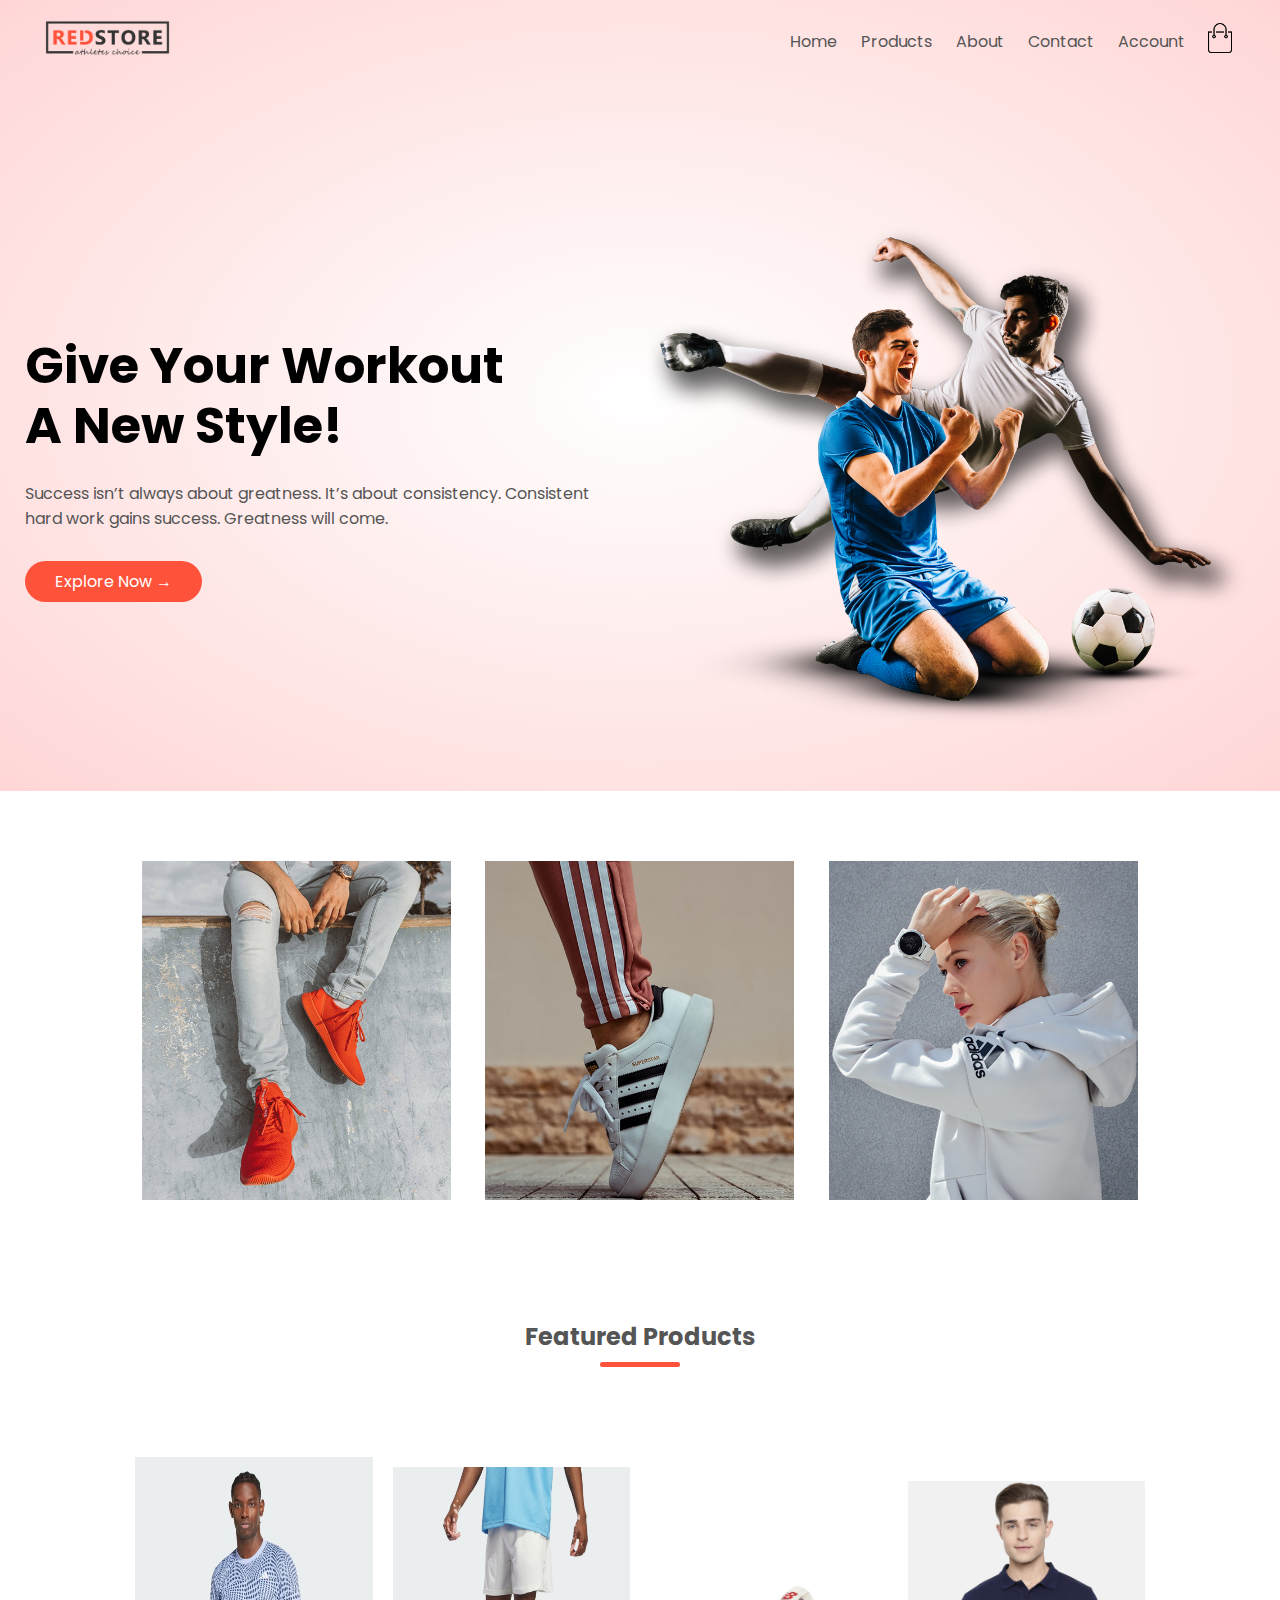
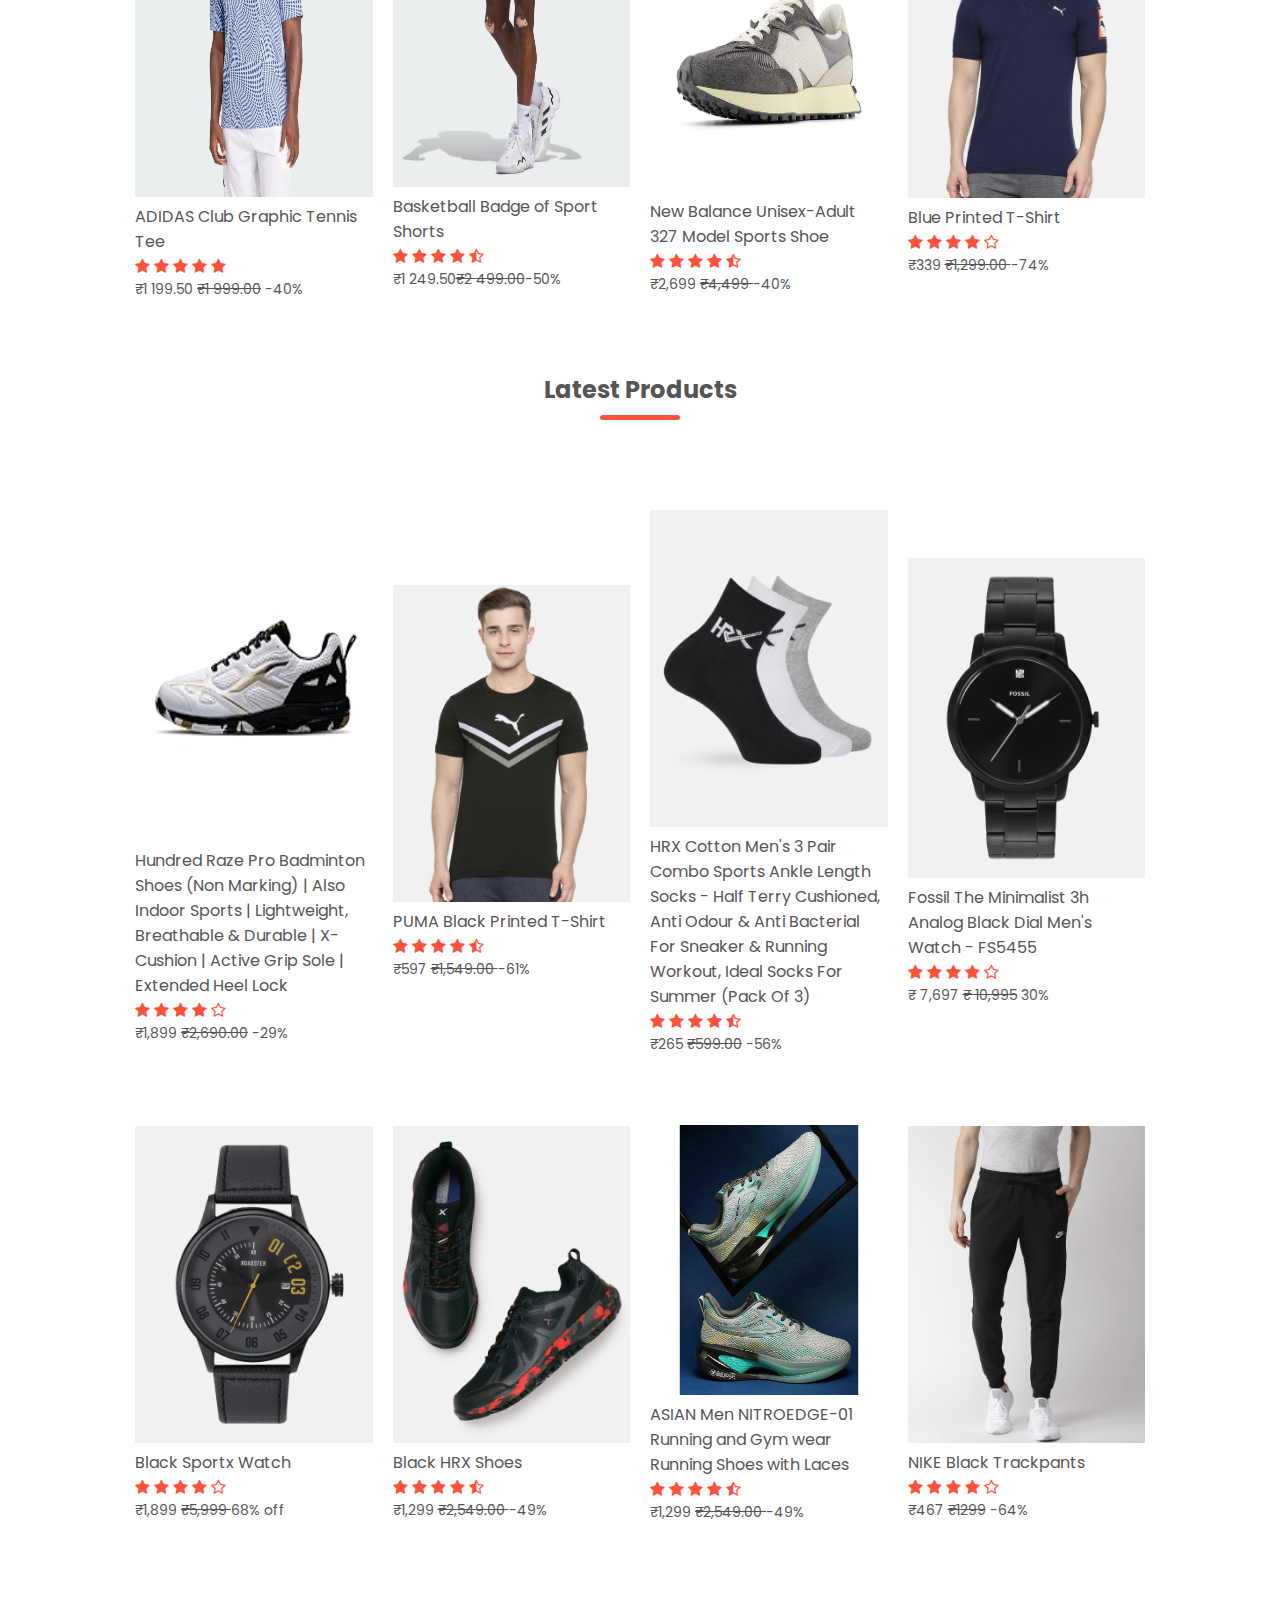
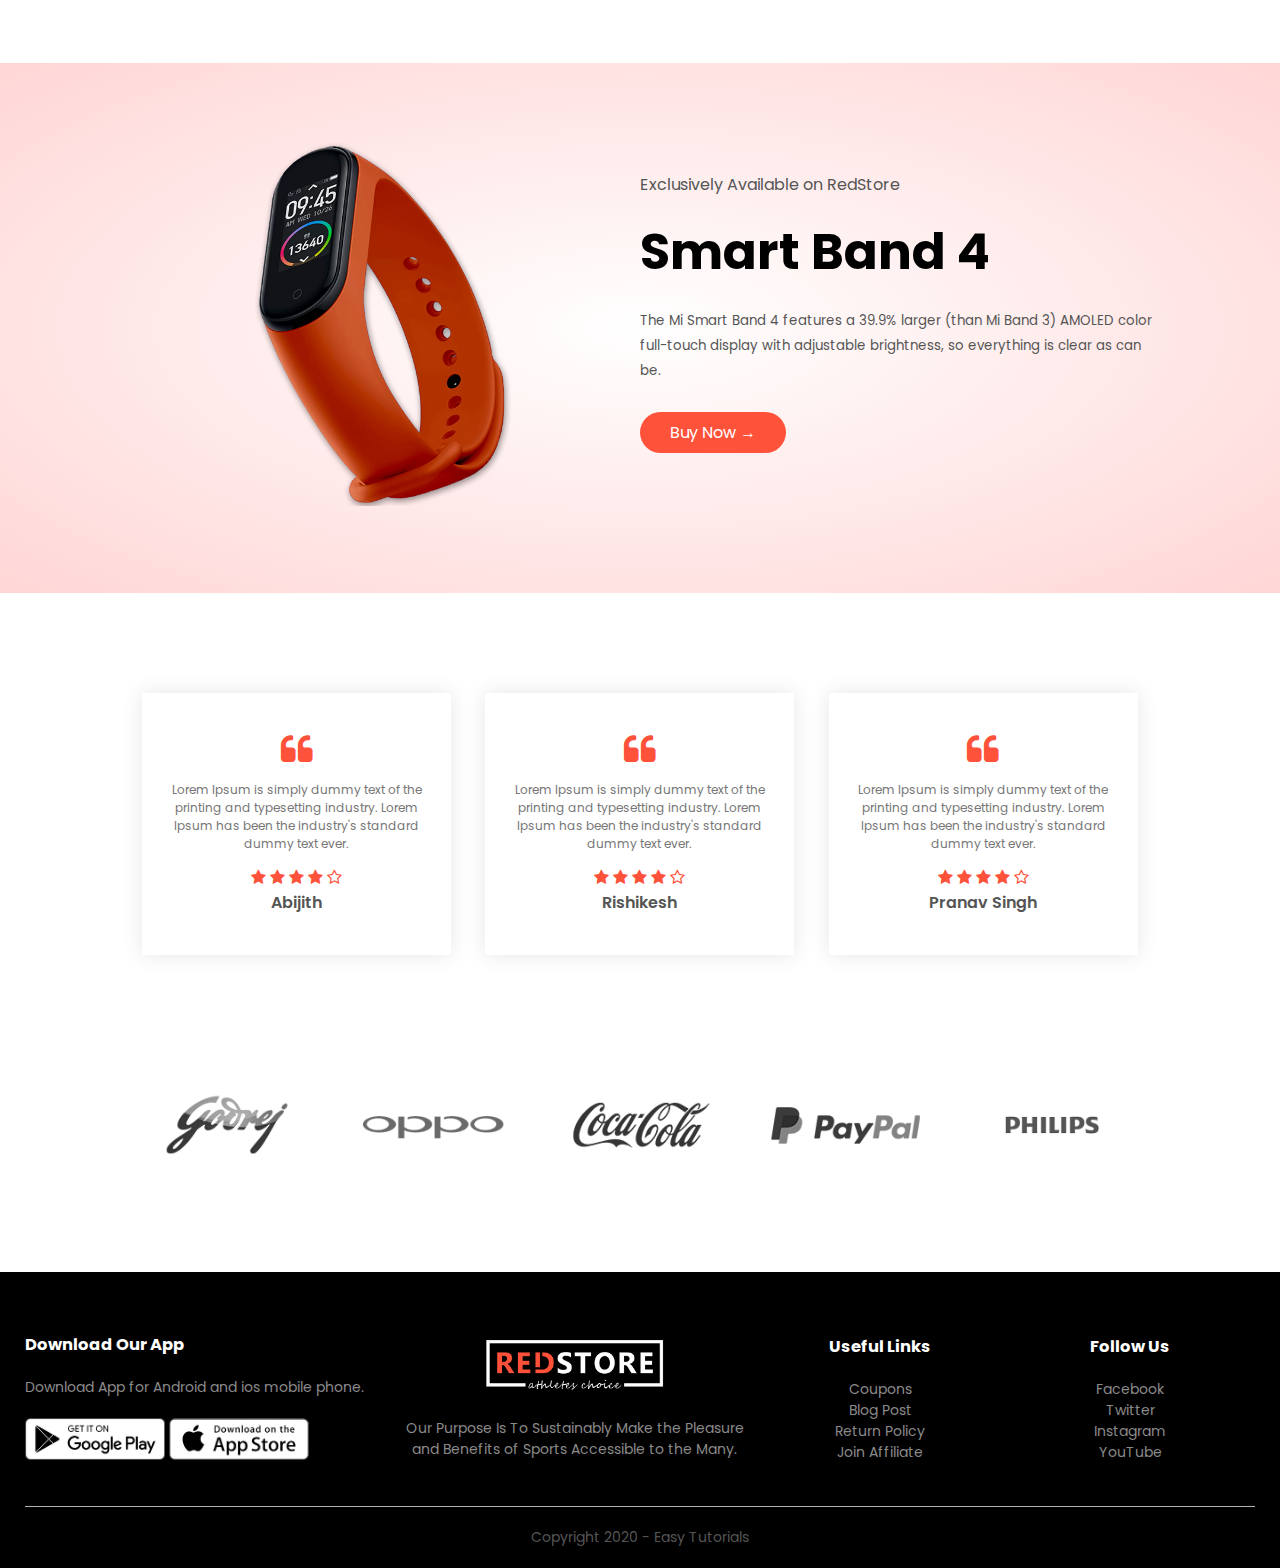
<file: MiniProject/index.html>
<!DOCTYPE html>
<html lang="en">
<head>
    <meta charset="UTF-8">
    <meta name="viewport" content="width=device-width, initial-scale=1.0">
    <title>RedStore | Ecommerce Website Design</title>
    <link rel="stylesheet" href="style.css">
    <link href="https://fonts.googleapis.com/css2?family=Poppins:wght@200;300;400;500;600;700;800&display=swap" rel="stylesheet">
    <link rel="stylesheet" href="https://stackpath.bootstrapcdn.com/font-awesome/4.7.0/css/font-awesome.min.css">
</head>
<body>
   
   <div class="header">
       <div class="container">
          <div class="navbar">
              <div class="logo">
                  <a href="index.html"><img src="images/logo.png" width="125px"></a>
              </div>
              <nav>
               <ul id="MenuItems">
                   <li><a href="index.html">Home</a></li>
                   <li><a href="products.html">Products</a></li>
                   <li><a href="">About</a></li>
                   <li><a href="">Contact</a></li>
                   <li><a href="account.html">Account</a></li>
               </ul>
              </nav>
              <a href="cart.html"><img src="images/cart.png" width="30px" height="30px"></a>
              <img src="images/menu.png" onclick="menutoggle()" class="menu-icon">
          </div>
           <div class="row">
                <div class="col-2">

                    <h1>Give Your Workout<br>A New Style!</h1>
                    <p>Success isn’t always about greatness. It’s about consistency. Consistent<br>hard work gains success. Greatness will come.</p>
                    <a href="#" class="btn">Explore Now &#8594;</a>
                </div>
                <div class="col-2">
                    <img src="images/image1.png">
                </div>
               
           </div>
           
       </div>
       </div>
<!------------------ featured categories --------------->
     <div class="categories">
         <div class="small-container">
           <div class="row">
               <div class="col-3">
                   <img src="images/category-1.jpg">
               </div> 
               <div class="col-3">
                  <img src="images/category-2.jpg">
               </div> 
               <div class="col-3">
                   <img src="images/category-3.jpg">
               </div> 
           </div>
       </div>
     </div>
       
<!-------------- Our Featured Products -------------->
  
  
  <div class="small-container">
        <h2 class="title">Featured Products</h2>
           <div class="row">
               <div class="col-4">
                   
                   <a href="product-details.html"><img src="img/adidad tee.jpg.jpg" height="340px"></a>
                   <h4><a href="product-details.html">ADIDAS Club Graphic Tennis Tee</a></h4>
                   <div class="rating">
                       <i class="fa fa-star"></i>
                       <i class="fa fa-star"></i>
                       <i class="fa fa-star"></i>
                       <i class="fa fa-star"></i>
                       <i class="fa fa-star"></i>
                   </div>
                   <p>₹1 199.50 <s>₹1 999.00</s>  -40%</p>
               </div> 
               <div class="col-4">
                   <img src="img/Basketball_Badge_of_Sport_Shorts_White_IT9926_21_model.avif" height="320px">
                   <h4>Basketball Badge of Sport Shorts</h4>
                   <div class="rating">
                       <i class="fa fa-star"></i>
                       <i class="fa fa-star"></i>
                       <i class="fa fa-star"></i>
                       <i class="fa fa-star"></i>
                       <i class="fa fa-star-half-o"></i>
                   </div>
                   <p>₹1 249.50<s>₹2 499.00</s>-50%</p>
               </div> 
               <div class="col-4">
                   <img src="img/shoe.jpg" height="330px">
                   <h4>New Balance Unisex-Adult 327 Model Sports Shoe</h4>
                   <div class="rating">
                       <i class="fa fa-star"></i>
                       <i class="fa fa-star"></i>
                       <i class="fa fa-star"></i>
                       <i class="fa fa-star"></i>
                       <i class="fa fa-star-half-o"></i>
                   </div>
                   <p> ₹2,699 <s>₹4,499 </s> -40%</p>
               </div> 
                <div class="col-4">
                   <img src="images/product-4.jpg">
                   <h4>Blue Printed T-Shirt</h4>
                   <div class="rating">
                       <i class="fa fa-star"></i>
                       <i class="fa fa-star"></i>
                       <i class="fa fa-star"></i>
                       <i class="fa fa-star"></i>
                       <i class="fa fa-star-o"></i>
                   </div>
                   <p>₹339  <s>₹1,299.00 </s>  -74%</p>
               </div> 
           </div>
        <h2 class="title">Latest Products</h2>
             <div class="row">
               <div class="col-4">
                   <img src="img/badminton1.jpg" height="320px">
                   <h4>Hundred Raze Pro Badminton Shoes (Non Marking) | Also Indoor Sports | Lightweight, Breathable & Durable | X-Cushion | Active Grip Sole | Extended Heel Lock</h4>
                   <div class="rating">
                       <i class="fa fa-star"></i>
                       <i class="fa fa-star"></i>
                       <i class="fa fa-star"></i>
                       <i class="fa fa-star"></i>
                       <i class="fa fa-star-o"></i>
                   </div>
                   <p> ₹1,899 <s>₹2,690.00</s>  -29%</p>
               </div> 
               <div class="col-4">
                   <img src="images/product-6.jpg">
                   <h4>PUMA Black Printed T-Shirt</h4>
                   <div class="rating">
                       <i class="fa fa-star"></i>
                       <i class="fa fa-star"></i>
                       <i class="fa fa-star"></i>
                       <i class="fa fa-star"></i>
                       <i class="fa fa-star-half-o"></i>
                   </div>
                   <p>₹597 <s>₹1,549.00 </s>  -61%</p>
               </div> 
               <div class="col-4">
                   <img src="images/product-7.jpg">
                   <h4>HRX Cotton Men's 3 Pair Combo Sports Ankle Length Socks - Half Terry Cushioned, Anti Odour & Anti Bacterial For Sneaker & Running Workout, Ideal Socks For Summer (Pack Of 3)</h4>
                   <div class="rating">
                       <i class="fa fa-star"></i>
                       <i class="fa fa-star"></i>
                       <i class="fa fa-star"></i>
                       <i class="fa fa-star"></i>
                       <i class="fa fa-star-half-o"></i>
                   </div>
                   <p>₹265 <s>₹599.00</s>  -56%</p>
               </div> 
                <div class="col-4">
                   <img src="images/product-8.jpg" height="320px">
                   <h4>Fossil The Minimalist 3h Analog Black Dial Men's Watch - FS5455</h4>
                   <div class="rating">
                       <i class="fa fa-star"></i>
                       <i class="fa fa-star"></i>
                       <i class="fa fa-star"></i>
                       <i class="fa fa-star"></i>
                       <i class="fa fa-star-o"></i>
                   </div>
                   <p>₹ 7,697 <s>₹ 10,995</s>  30%</p>
               </div> 
           </div>
           <div class="row">
               <div class="col-4">
                   <img src="images/product-9.jpg">
                   <h4>Black Sportx Watch</h4>
                   <div class="rating">
                       <i class="fa fa-star"></i>
                       <i class="fa fa-star"></i>
                       <i class="fa fa-star"></i>
                       <i class="fa fa-star"></i>
                       <i class="fa fa-star-o"></i>
                   </div>
                   <p>₹1,899 <s>₹5,999 </s>  68% off</p> 
               </div> 
               <div class="col-4">
                   <img src="images/product-10.jpg">
                   <h4>Black HRX Shoes</h4>
                   <div class="rating">
                       <i class="fa fa-star"></i>
                       <i class="fa fa-star"></i>
                       <i class="fa fa-star"></i>
                       <i class="fa fa-star"></i>
                       <i class="fa fa-star-half-o"></i>
                   </div>
                   <p> ₹1,299 <s>₹2,549.00 </s> -49%</p>
               </div> 
               <div class="col-4">
                   <img src="img/shoe3.jpg" height="270px">
                   <h4>ASIAN Men NITROEDGE-01 Running and Gym wear Running Shoes with Laces</h4>
                   <div class="rating">
                       <i class="fa fa-star"></i>
                       <i class="fa fa-star"></i>
                       <i class="fa fa-star"></i>
                       <i class="fa fa-star"></i>
                       <i class="fa fa-star-half-o"></i>
                   </div>
                   <p> ₹1,299 <s>₹2,549.00 </s> -49%</p>
               </div> 
                <div class="col-4">
                   <img src="images/product-12.jpg">
                   <h4>NIKE Black Trackpants</h4>
                   <div class="rating">
                       <i class="fa fa-star"></i>
                       <i class="fa fa-star"></i>
                       <i class="fa fa-star"></i>
                       <i class="fa fa-star"></i>
                       <i class="fa fa-star-o"></i>
                   </div>
                   <p>₹467 <s>₹1299</s>  -64%</p>
               </div> 
           </div>
       </div>
       
<!----------offer--------------->
  
   <div class="offer">
       <div class="small-container">
           <div class="row">
           <div class="col-2">
               <img src="images/exclusive.png" class="offer-img">
           </div>
           <div class="col-2">
               <p>Exclusively Available on RedStore</p>
               <h1>Smart Band 4</h1>
               <small>The Mi Smart Band 4 features a 39.9% larger (than Mi Band 3) AMOLED color full-touch display with adjustable brightness, so everything is clear as can be.</small>
               <br>
               <a href="https://www.youtube.com/c/EasyTutorialsVideo?sub_confirmation=1" class="btn">Buy Now &#8594;</a>
           </div>
       </div>
       </div>
       
   </div>
   
<!----------testimonial--------------->   
  
   <div class="testimonial">
       <div class="small-container">
       <div class="row">
           <div class="col-3">
                    <i class="fa fa-quote-left"></i>
                      <p>Lorem Ipsum is simply dummy text of the printing and typesetting industry. Lorem Ipsum has been the industry's standard dummy text ever.</p>
                      <div class="rating">
                           <i class="fa fa-star"></i>
                           <i class="fa fa-star"></i>
                           <i class="fa fa-star"></i>
                           <i class="fa fa-star"></i>
                           <i class="fa fa-star-o"></i>
                       </div>
                       
                       <h3>Abijith</h3>
           </div>
            <div class="col-3">
                    <i class="fa fa-quote-left"></i>
                      <p>Lorem Ipsum is simply dummy text of the printing and typesetting industry. Lorem Ipsum has been the industry's standard dummy text ever.</p>
                      <div class="rating">
                           <i class="fa fa-star"></i>
                           <i class="fa fa-star"></i>
                           <i class="fa fa-star"></i>
                           <i class="fa fa-star"></i>
                           <i class="fa fa-star-o"></i>
                       </div>
                       
                       <h3>Rishikesh</h3>
           </div>
            <div class="col-3">
                    <i class="fa fa-quote-left"></i>
                      <p>Lorem Ipsum is simply dummy text of the printing and typesetting industry. Lorem Ipsum has been the industry's standard dummy text ever.</p>
                      <div class="rating">
                           <i class="fa fa-star"></i>
                           <i class="fa fa-star"></i>
                           <i class="fa fa-star"></i>
                           <i class="fa fa-star"></i>
                           <i class="fa fa-star-o"></i>
                       </div>
                       
                       <h3>Pranav Singh</h3>
           </div>
       </div>
       </div>
   </div>
<!----------Brands--------------->     
    <div class="brands">
        <div class="small-container">
            <div class="row">
                <div class="col-5">
                    <img src="images/logo-godrej.png">
                </div>
                <div class="col-5">
                    <img src="images/logo-oppo.png">
                </div>
                <div class="col-5">
                    <img src="images/logo-coca-cola.png">
                </div>
                <div class="col-5">
                    <img src="images/logo-paypal.png">
                </div>
                <div class="col-5">
                    <img src="images/logo-philips.png">
                </div>
            </div>
        </div>
    </div>
<!----------Footer---------------> 

<div class="footer">
    <div class="container">
        <div class="row">
            <div class="footer-col1">
               <h3>Download Our App</h3>
                <p>Download App for Android and ios mobile phone.</p>
                <div class="app-logo">
                    <img src="images/play-store.png">
                    <img src="images/app-store.png">
                </div>
            </div>
            <div class="footer-col2">
               <img src="images/logo-white.png">
                <p>Our Purpose Is To Sustainably Make the Pleasure and Benefits of Sports Accessible to the Many.</p>
            </div>
            <div class="footer-col3">
               <h3>Useful Links</h3>
                <ul>
                    <li>Coupons</li>
                    <li>Blog Post</li>
                    <li>Return Policy</li>
                    <li>Join Affiliate</li>
                </ul>
            </div>
            <div class="footer-col4">
               <h3>Follow Us</h3>
                <ul>
                    <li>Facebook</li>
                    <li>Twitter<li>
                    <li>Instagram</li>
                    <li>YouTube</li>
                </ul>
            </div>
        </div>
        <hr>
        <p class="copyright"><a href="https://www.youtube.com/c/EasyTutorialsVideo?sub_confirmation=1">Copyright 2020 - Easy Tutorials</a></p>
    </div>
    
</div>



<!-------------js for toggle menu-------------->

<script>
    
    var MenuItems = document.getElementById("MenuItems");
    
    MenuItems.style.maxHeight = "0px";
    
    function menutoggle()
    {
        if(MenuItems.style.maxHeight == "0px")
            {
                MenuItems.style.maxHeight = "200px";
            }else
            {
                MenuItems.style.maxHeight = "0px"
            } 
    }
    
</script>



</body>
</html>
</file>
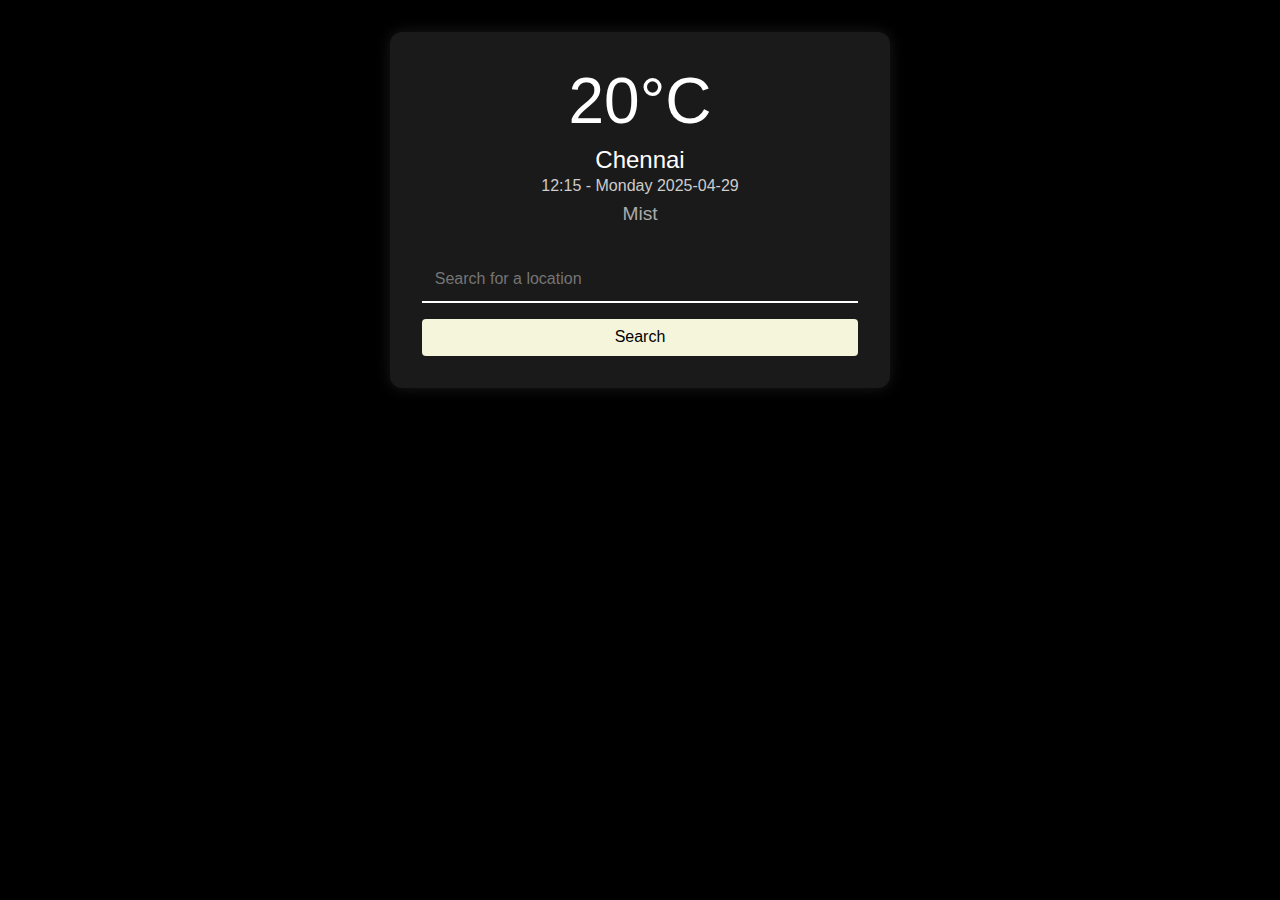
<file: weather app2/index.html>
<!DOCTYPE html>
<html lang="en">
<head>
  <meta charset="UTF-8" />
  <meta name="viewport" content="width=device-width, initial-scale=1.0" />
  <title>Weather App</title>
  <link rel="stylesheet" href="style.css" />
</head>
<body>
  <div class="container">
    <div class="card">
      <div class="weather_container">
        <div class="temp"><span>20</span>°C</div>
        <div class="time_location">
          <p>Chennai</p>
          <span>12:15 - Monday 2025-04-29</span>
        </div>
        <div class="condition"><span>Mist</span></div>
      </div>
      <nav>
        <form>
          <input
            type="text"
            placeholder="Search for a location"
            class="search_area"
          />
          <button type="submit">Search</button>
        </form>
      </nav>
    </div>
  </div>
  <script src="index.js"></script>
</body>
</html>
</file>
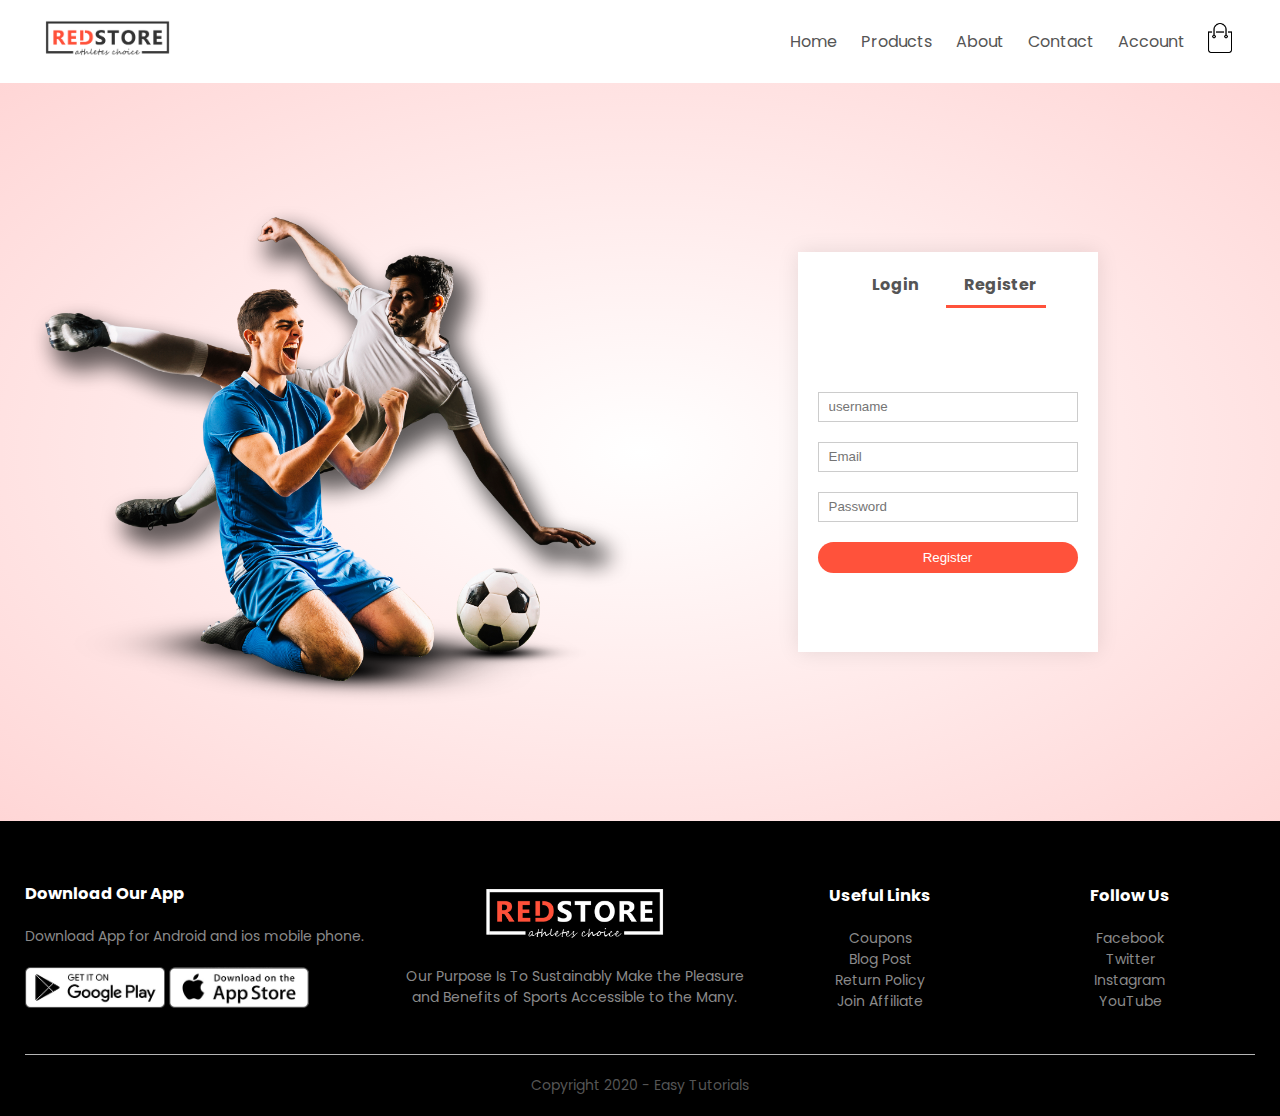
<file: MiniProject/account.html>
<!DOCTYPE html>
<html lang="en">
<head>
    <meta charset="UTF-8">
    <meta name="viewport" content="width=device-width, initial-scale=1.0">
    <title>Account - RedStore | Ecommerce Website Design</title>
    <link rel="stylesheet" href="style.css">
    <link href="https://fonts.googleapis.com/css2?family=Poppins:wght@200;300;400;500;600;700;800&display=swap" rel="stylesheet">
    <link rel="stylesheet" href="https://stackpath.bootstrapcdn.com/font-awesome/4.7.0/css/font-awesome.min.css">
</head>
<body>
       <div class="container">
          <div class="navbar">
              <div class="logo">
                  <a href="index.html"><img src="images/logo.png" width="125px"></a>
              </div>
              <nav>
               <ul id="MenuItems">
                   <li><a href="index.html">Home</a></li>
                   <li><a href="products.html">Products</a></li>
                   <li><a href="">About</a></li>
                   <li><a href="">Contact</a></li>
                   <li><a href="account.html">Account</a></li>
               </ul>
              </nav>
              <a href="cart.html"><img src="images/cart.png" width="30px" height="30px"></a>
              <img src="images/menu.png" onclick="menutoggle()" class="menu-icon">
          </div>
          
          
       </div>
       
       
<!--------------Cart Items details--------------->
<div class="accout-page">
    <div class="container">
  
       <div class="row">
         
          <div class="col-2">
             <img src="images/image1.png" width="100%">
          </div>
          
           <div class="col-2">
              <div class="form-container">
                 <div class="form-btn">
                     <span onclick="login()">Login</span>
                     <span onclick="register()">Register</span>
                     <hr id="indicator">
                 </div>
                 
               <form id="LoginForm">
                   <input type="text" placeholder="username">
                   <input type="password" placeholder="Password">
                   <button type="submit" class="btn">Login</button>
                   <a href="">Forgot password</a>
               </form>

               <form id="RegForm">
                   <input type="text" placeholder="username">
                   <input type="email" placeholder="Email">
                   <input type="password" placeholder="Password">
                   <button type="submit" class="btn">Register</button>
               </form>
              </div>
           </div>
       </div>
</div>
</div>

<!----------Footer---------------> 

<div class="footer">
    <div class="container">
        <div class="row">
            <div class="footer-col1">
               <h3>Download Our App</h3>
                <p>Download App for Android and ios mobile phone.</p>
                <div class="app-logo">
                    <img src="images/play-store.png">
                    <img src="images/app-store.png">
                </div>
            </div>
            <div class="footer-col2">
               <img src="images/logo-white.png">
                <p>Our Purpose Is To Sustainably Make the Pleasure and Benefits of Sports Accessible to the Many.</p>
            </div>
            <div class="footer-col3">
               <h3>Useful Links</h3>
                <ul>
                    <li>Coupons</li>
                    <li>Blog Post</li>
                    <li>Return Policy</li>
                    <li>Join Affiliate</li>
                </ul>
            </div>
            <div class="footer-col4">
               <h3>Follow Us</h3>
                <ul>
                    <li>Facebook</li>
                    <li>Twitter<li>
                    <li>Instagram</li>
                    <li>YouTube</li>
                </ul>
            </div>
        </div>
        <hr>
        <p class="copyright"><a href="https://www.youtube.com/c/EasyTutorialsVideo?sub_confirmation=1">Copyright 2020 - Easy Tutorials</a></p>
    </div>
</div>

<!-------------js for toggle menu-------------->

<script>
    var MenuItems = document.getElementById("MenuItems");
    
    MenuItems.style.maxHeight = "0px";
    
    function menutoggle()
    {
        if(MenuItems.style.maxHeight == "0px")
            {
                MenuItems.style.maxHeight = "200px";
            }else
            {
                MenuItems.style.maxHeight = "0px"
            } 
    }
     
</script>
<!------------------- form toggle ----------->
    <script>
        var LoginForm = document.getElementById("LoginForm");
        var RegForm = document.getElementById("RegForm");
        var Indicator = document.getElementById("indicator");
        
        function register(){
                RegForm.style.transform = "translateX(0px)";
                LoginForm.style.transform = "translateX(0px)";
                Indicator.style.transform = "translateX(100px)"
            };
        function login(){
                RegForm.style.transform = "translateX(300px)";
                LoginForm.style.transform = "translateX(300px)";
                Indicator.style.transform = "translateX(0px)"
            };
            
    </script>
    
    
    
</body>
</html>
</file>
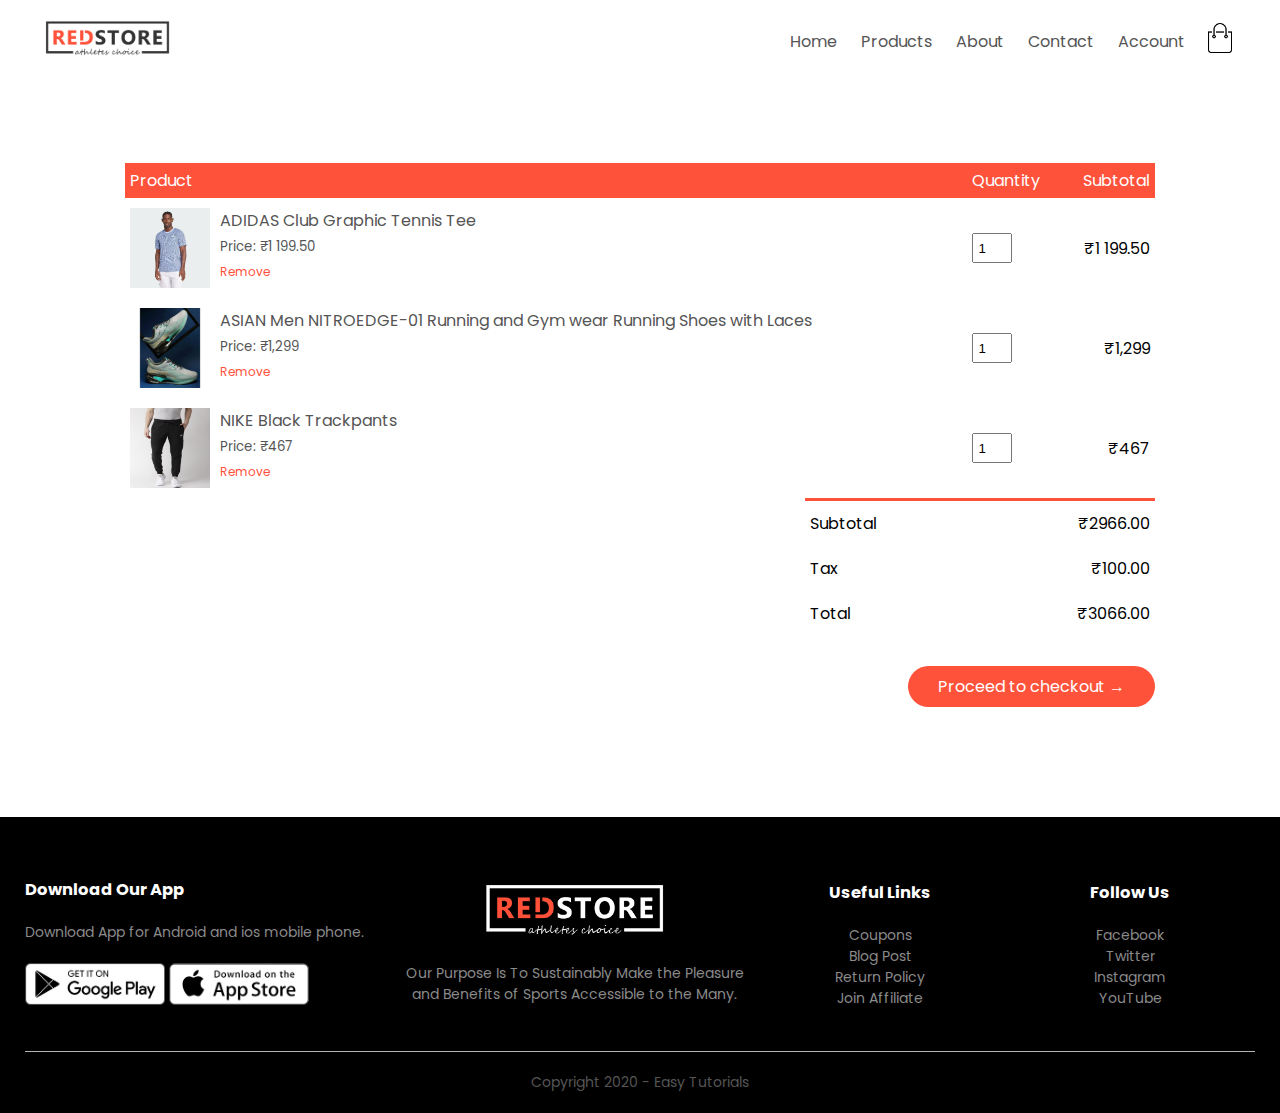
<file: MiniProject/cart.html>
<!DOCTYPE html>
<html lang="en">
<head>
    <meta charset="UTF-8">
    <meta name="viewport" content="width=device-width, initial-scale=1.0">
    <title>My Cart - RedStore | Ecommerce Website Design</title>
    <link rel="stylesheet" href="style.css">
    <link href="https://fonts.googleapis.com/css2?family=Poppins:wght@200;300;400;500;600;700;800&display=swap" rel="stylesheet">
    <link rel="stylesheet" href="https://stackpath.bootstrapcdn.com/font-awesome/4.7.0/css/font-awesome.min.css">
</head>
<body>
       <div class="container">
          <div class="navbar">
              <div class="logo">
                  <a href="index.html"><img src="images/logo.png" width="125px"></a>
              </div>
              <nav>
               <ul id="MenuItems">
                   <li><a href="index.html">Home</a></li>
                   <li><a href="products.html">Products</a></li>
                   <li><a href="">About</a></li>
                   <li><a href="">Contact</a></li>
                   <li><a href="account.html">Account</a></li>
               </ul>
              </nav>
              <a href="cart.html"><img src="images/cart.png" width="30px" height="30px"></a>
              <img src="images/menu.png" onclick="menutoggle()" class="menu-icon">
          </div>
          
       </div>
       
       
<!--------------Cart Items details--------------->
<div class="small-container cart-page">
   
   <table>
       <tr>
           <th>Product</th>
           <th>Quantity</th>
           <th>Subtotal</th>
       </tr>

       <tr>
           <td>
               <div class="cart-info">
                   <img src="img/adidad tee.jpg.jpg">
                   <div>
                       <p>ADIDAS Club Graphic Tennis Tee</p>
                       <small>Price: ₹1 199.50 </small><br>
                       <a href="">Remove</a>
                   </div>
               </div>
           </td>
           <td><input type="number" value="1"></td>
           <td>₹1 199.50 </td>
       </tr>
       <tr>
           <td>
               <div class="cart-info">
                   <img src="img/shoe3.jpg">
                   <div>
                       <p>ASIAN Men NITROEDGE-01 Running and Gym wear Running Shoes with Laces</p>
                       <small>Price: ₹1,299</small><br>
                       <a href="">Remove</a>
                   </div>
               </div>
           </td>
           <td><input type="number" value="1"></td>
           <td>₹1,299</td>
       </tr>
       <tr>
           <td>
               <div class="cart-info">
                   <img src="images/product-12.jpg">
                   <div>
                       <p>NIKE Black Trackpants</p>
                       <small>Price: ₹467</small><br>
                       <a href="">Remove</a>
                   </div>
               </div>
           </td>
           <td><input type="number" value="1"></td>
           <td>₹467</td>
       </tr>
   </table>
    
    <div class="total-price">
        <table>
            <tr>
                <td>Subtotal</td>
                <td>₹2966.00</td>
            </tr>
            <tr>
                <td>Tax</td>
                <td>₹100.00</td>
            </tr>
            <tr>
                <td>Total</td>
                <td>₹3066.00</td>
            </tr>
            
        </table>
    </div>
    <div class="total-price">
        <a href="#" class="btn">Proceed to checkout &#8594;</a>
    </div>
    
</div>

<!----------Footer---------------> 

<div class="footer">
    <div class="container">
        <div class="row">
            <div class="footer-col1">
               <h3>Download Our App</h3>
                <p>Download App for Android and ios mobile phone.</p>
                <div class="app-logo">
                    <img src="images/play-store.png">
                    <img src="images/app-store.png">
                </div>
            </div>
            <div class="footer-col2">
               <img src="images/logo-white.png">
                <p>Our Purpose Is To Sustainably Make the Pleasure and Benefits of Sports Accessible to the Many.</p>
            </div>
            <div class="footer-col3">
               <h3>Useful Links</h3>
                <ul>
                    <li>Coupons</li>
                    <li>Blog Post</li>
                    <li>Return Policy</li>
                    <li>Join Affiliate</li>
                </ul>
            </div>
            <div class="footer-col4">
               <h3>Follow Us</h3>
                <ul>
                    <li>Facebook</li>
                    <li>Twitter<li>
                    <li>Instagram</li>
                    <li>YouTube</li>
                </ul>
            </div>
        </div>
        <hr>
        <p class="copyright"><a href="https://www.youtube.com/c/EasyTutorialsVideo?sub_confirmation=1">Copyright 2020 - Easy Tutorials</a></p>
    </div>
    
</div>



<!-------------js for toggle menu-------------->

<script>
    
    var MenuItems = document.getElementById("MenuItems");
    
    MenuItems.style.maxHeight = "0px";
    
    function menutoggle()
    {
        if(MenuItems.style.maxHeight == "0px")
            {
                MenuItems.style.maxHeight = "200px";
            }else
            {
                MenuItems.style.maxHeight = "0px"
            } 
    }
    
    
</script>



</body>
</html>
</file>
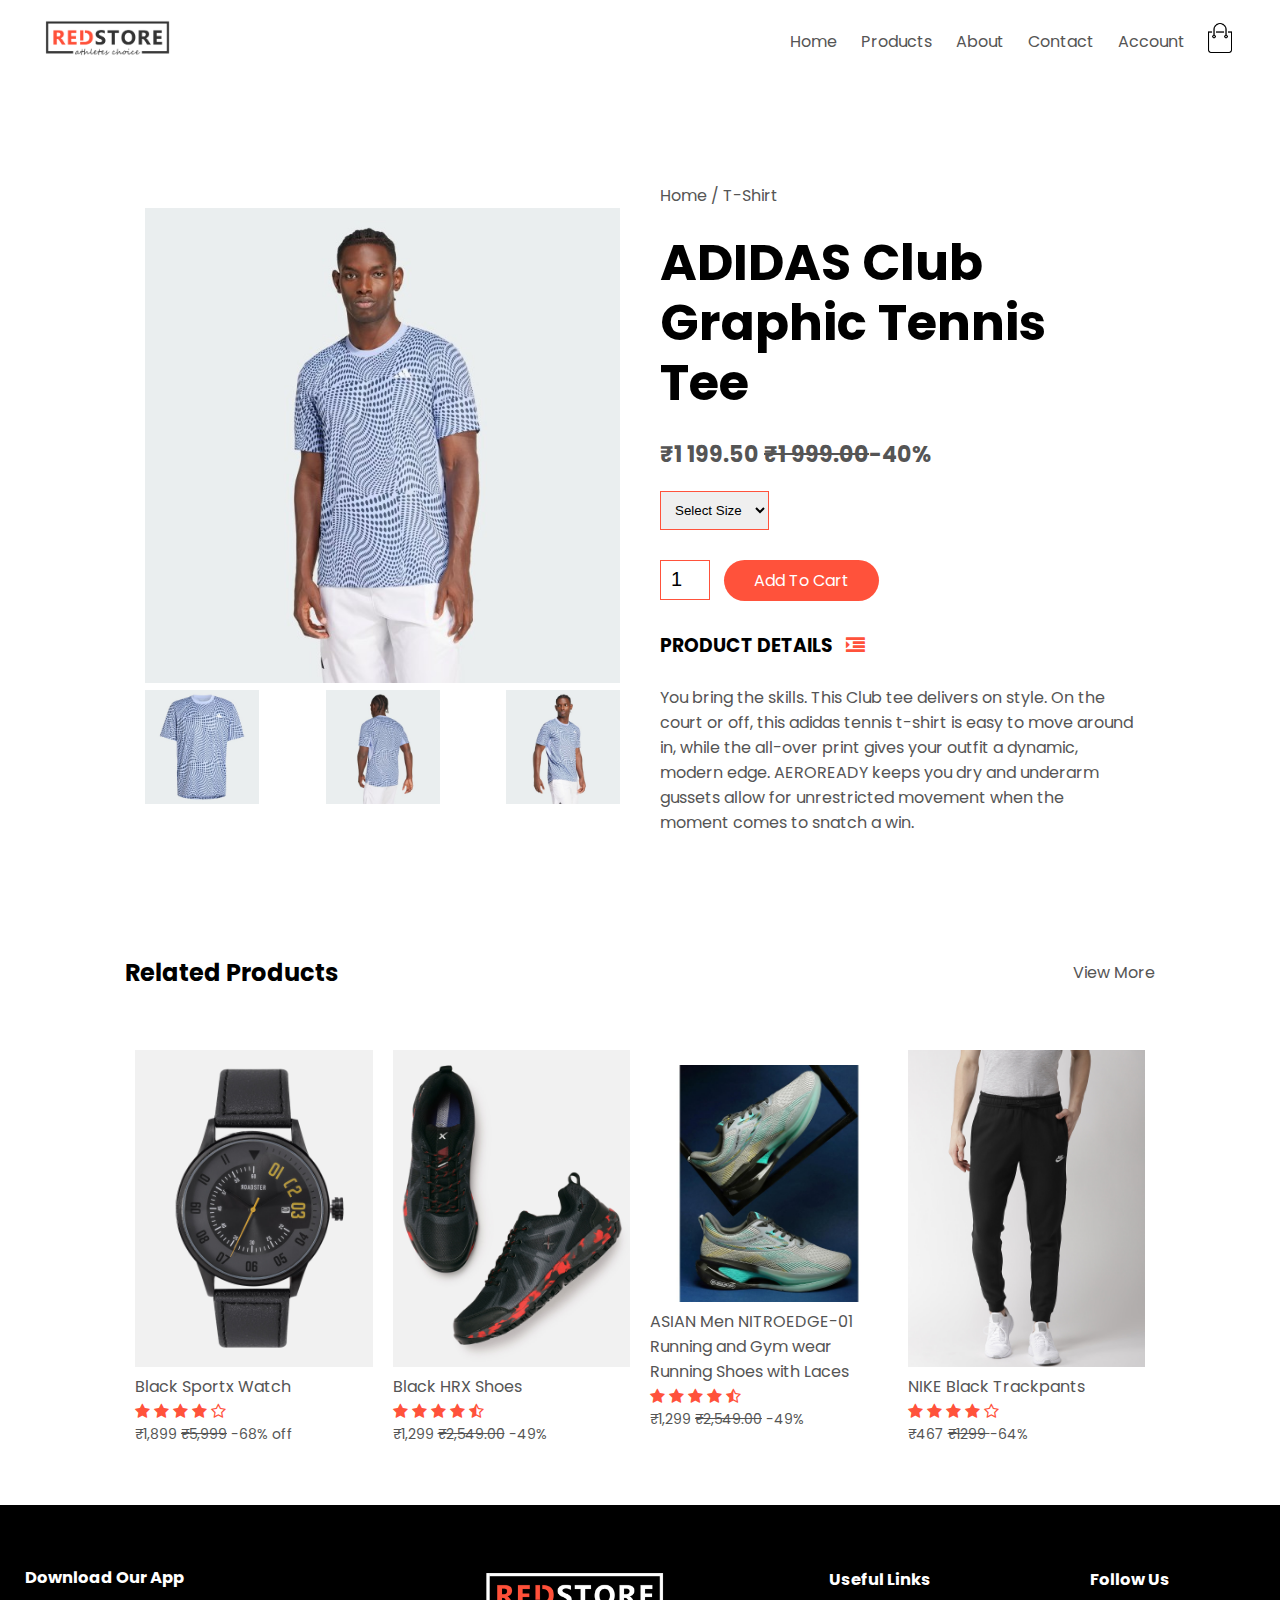
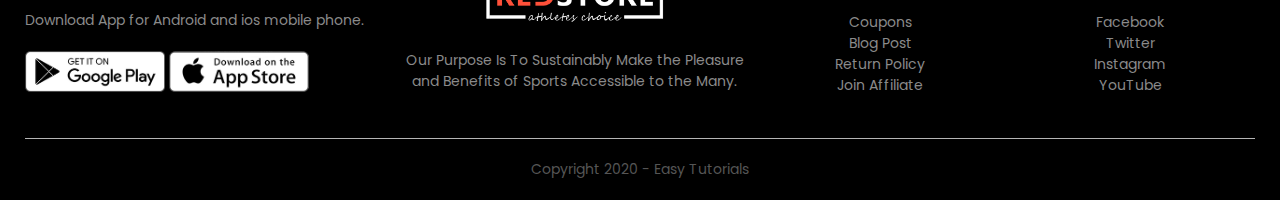
<file: MiniProject/product-details.html>
<!DOCTYPE html>
<html lang="en">
<head>
    <meta charset="UTF-8">
    <meta name="viewport" content="width=device-width, initial-scale=1.0">
    <title>T-Shirt - RedStore | Ecommerce Website Design</title>
    <link rel="stylesheet" href="style.css">
    <link href="https://fonts.googleapis.com/css2?family=Poppins:wght@200;300;400;500;600;700;800&display=swap" rel="stylesheet">
    <link rel="stylesheet" href="https://stackpath.bootstrapcdn.com/font-awesome/4.7.0/css/font-awesome.min.css">
</head>
<body>
       <div class="container">
          <div class="navbar">
              <div class="logo">
                  <a href="index.html"><img src="images/logo.png" width="125px"></a>
              </div>
              <nav>
               <ul id="MenuItems">
                   <li><a href="index.html">Home</a></li>
                   <li><a href="products.html">Products</a></li>
                   <li><a href="">About</a></li>
                   <li><a href="">Contact</a></li>
                   <li><a href="account.html">Account</a></li>
               </ul>
              </nav>
              <a href="cart.html"><img src="images/cart.png" width="30px" height="30px"></a>
              <img src="images/menu.png" onclick="menutoggle()" class="menu-icon">
          </div>
          
       </div>
       
       
<!--------------single-product--------------->
<div class="small-container single-product">
    <div class="row">
        <div class="col-2">
            <img src="img/adidad tee.jpg.jpg" width="100%" id="ProductImg">
            <div class="small-img-row">
               <div class="small-img-col">
                   <img src="img/adidas (1).jpg" class="small-img" width="100%">
               </div>
               <div class="small-img-col">
                   <img src="img/adidas2.jpg" class="small-img" width="100%">
               </div>
               <div class="small-img-col">
                   <img src="img/adidas3.jpg" class="small-img" width="100%">
               </div>
    
            </div>
            
        </div>
        <div class="col-2">
            <p>Home / T-Shirt</p>
            <h1>ADIDAS Club Graphic Tennis Tee</h1>
            <h4>₹1 199.50 <s>₹1 999.00</s>-40%</h4>
            
            <select>
               <option>Select Size</option>
               <option>XXL</option>
               <option>XL</option>
               <option>L</option>
               <option>M</option>
               <option>S</option>
           </select>
            
            <input type="number" value="1">
            <a href="cart.html" class="btn">Add To Cart</a>
            
            <h3>PRODUCT DETAILS <i class="fa fa-indent"></i></h3>
            <br>
            <p>You bring the skills. This Club tee delivers on style. On the court or off, this adidas tennis t-shirt is easy to move around in, while the all-over print gives your outfit a dynamic, modern edge. AEROREADY keeps you dry and underarm gussets allow for unrestricted movement when the moment comes to snatch a win.</p>
        </div>
    </div>
</div>
<!----------------- title -------------->
<div class="small-container">
   <div class="row row-2">
       <h2>Related Products</h2>
       <p>View More</p>
   </div>
    
</div>
    
<!-------------- Our Products -------------->
<div class="small-container">
         
             <div class="row">
               <div class="col-4">
                   <img src="images/product-9.jpg">
                   <h4>Black Sportx Watch</h4>
                   <div class="rating">
                       <i class="fa fa-star"></i>
                       <i class="fa fa-star"></i>
                       <i class="fa fa-star"></i>
                       <i class="fa fa-star"></i>
                       <i class="fa fa-star-o"></i>
                   </div>
                   <p>₹1,899 <s>₹5,999</s>  -68% off</p> 
               </div> 
               <div class="col-4">
                   <img src="images/product-10.jpg">
                   <h4>Black HRX Shoes</h4>
                   <div class="rating">
                       <i class="fa fa-star"></i>
                       <i class="fa fa-star"></i>
                       <i class="fa fa-star"></i>
                       <i class="fa fa-star"></i>
                       <i class="fa fa-star-half-o"></i>
                   </div>
                   <p>₹1,299 <s>₹2,549.00</s>  -49%</p>
               </div> 
               <div class="col-4">
                   <img src="img/shoe3.jpg">
                   <h4>ASIAN Men NITROEDGE-01 Running and Gym wear Running Shoes with Laces</h4>
                   <div class="rating">
                       <i class="fa fa-star"></i>
                       <i class="fa fa-star"></i>
                       <i class="fa fa-star"></i>
                       <i class="fa fa-star"></i>
                       <i class="fa fa-star-half-o"></i>
                   </div>
                   <p>₹1,299 <s>₹2,549.00</s> -49%</p>
               </div> 
                <div class="col-4">
                   <img src="images/product-12.jpg">
                   <h4>NIKE Black Trackpants</h4>
                   <div class="rating">
                       <i class="fa fa-star"></i>
                       <i class="fa fa-star"></i>
                       <i class="fa fa-star"></i>
                       <i class="fa fa-star"></i>
                       <i class="fa fa-star-o"></i>
                   </div>
                   <p>₹467 <s>₹1299 </s>  -64%</p>
               </div> 
           </div>
           
       </div>
  
     
   
<!----------Footer---------------> 

<div class="footer">
    <div class="container">
        <div class="row">
            <div class="footer-col1">
               <h3>Download Our App</h3>
                <p>Download App for Android and ios mobile phone.</p>
                <div class="app-logo">
                    <img src="images/play-store.png">
                    <img src="images/app-store.png">
                </div>
            </div>
            <div class="footer-col2">
               <img src="images/logo-white.png">
                <p>Our Purpose Is To Sustainably Make the Pleasure and Benefits of Sports Accessible to the Many.</p>
            </div>
            <div class="footer-col3">
               <h3>Useful Links</h3>
                <ul>
                    <li>Coupons</li>
                    <li>Blog Post</li>
                    <li>Return Policy</li>
                    <li>Join Affiliate</li>
                </ul>
            </div>
            <div class="footer-col4">
               <h3>Follow Us</h3>
                <ul>
                    <li>Facebook</li>
                    <li>Twitter<li>
                    <li>Instagram</li>
                    <li>YouTube</li>
                </ul>
            </div>
        </div>
        <hr>
        <p class="copyright"><a href="https://www.youtube.com/c/EasyTutorialsVideo?sub_confirmation=1">Copyright 2020 - Easy Tutorials</a></p>
    </div>
    
</div>



<!-------------js for toggle menu-------------->

<script>
    
    var MenuItems = document.getElementById("MenuItems");
    
    MenuItems.style.maxHeight = "0px";
    
    function menutoggle()
    {
        if(MenuItems.style.maxHeight == "0px")
            {
                MenuItems.style.maxHeight = "200px";
            }else
            {
                MenuItems.style.maxHeight = "0px"
            } 
    }
    
//-------------Produc Gallery------------
    
    var ProductImg = document.getElementById("ProductImg");
    
    var SmallImg = document.getElementsByClassName("small-img");
       
 
        SmallImg[0].onclick = function()
        {
            ProductImg.src = SmallImg[0].src;
        }
        SmallImg[1].onclick = function()
        {
            ProductImg.src = SmallImg[1].src;
        
        }
        SmallImg[2].onclick = function()
        {
            ProductImg.src = SmallImg[2].src;
        
        }
        SmallImg[3].onclick = function()
        {
            ProductImg.src = SmallImg[3].src;
        
        }

  //-------------End Produc Gallery------------  
    
    
    
    
</script>



</body>
</html>
</file>
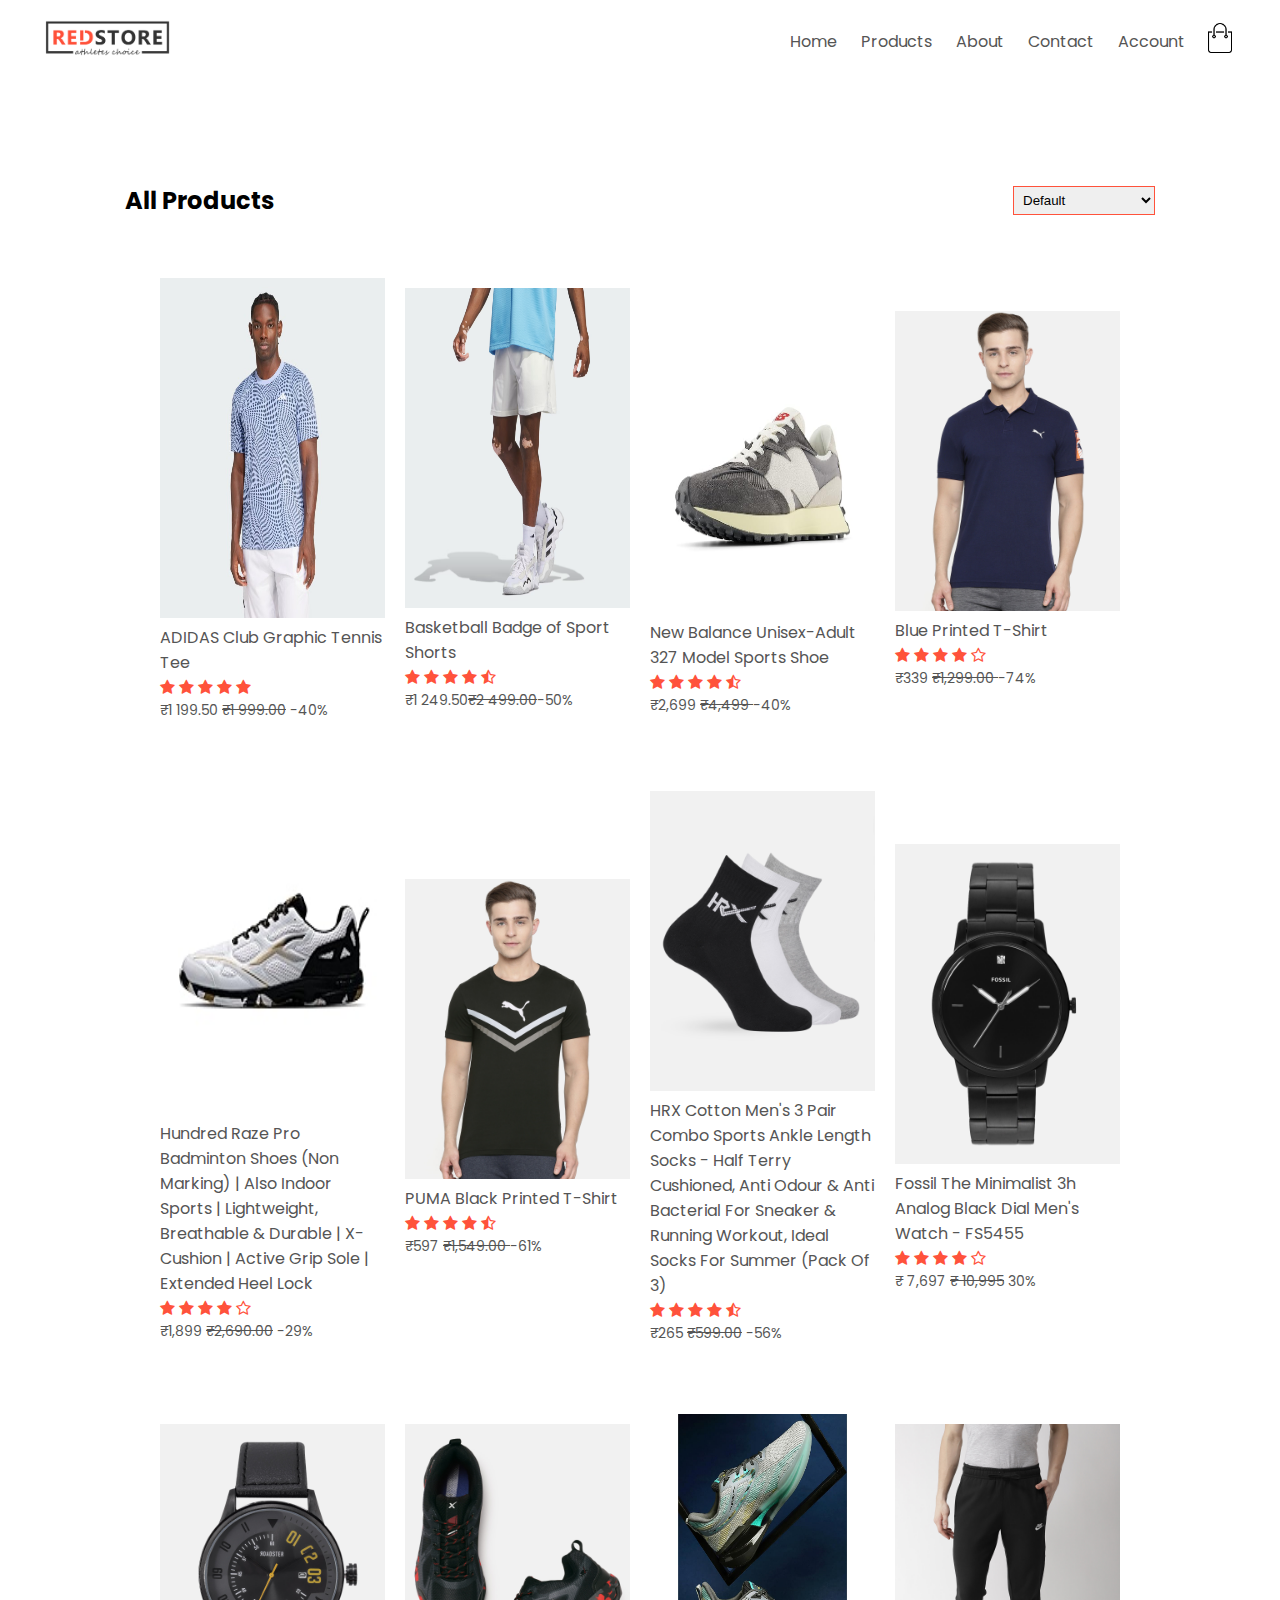
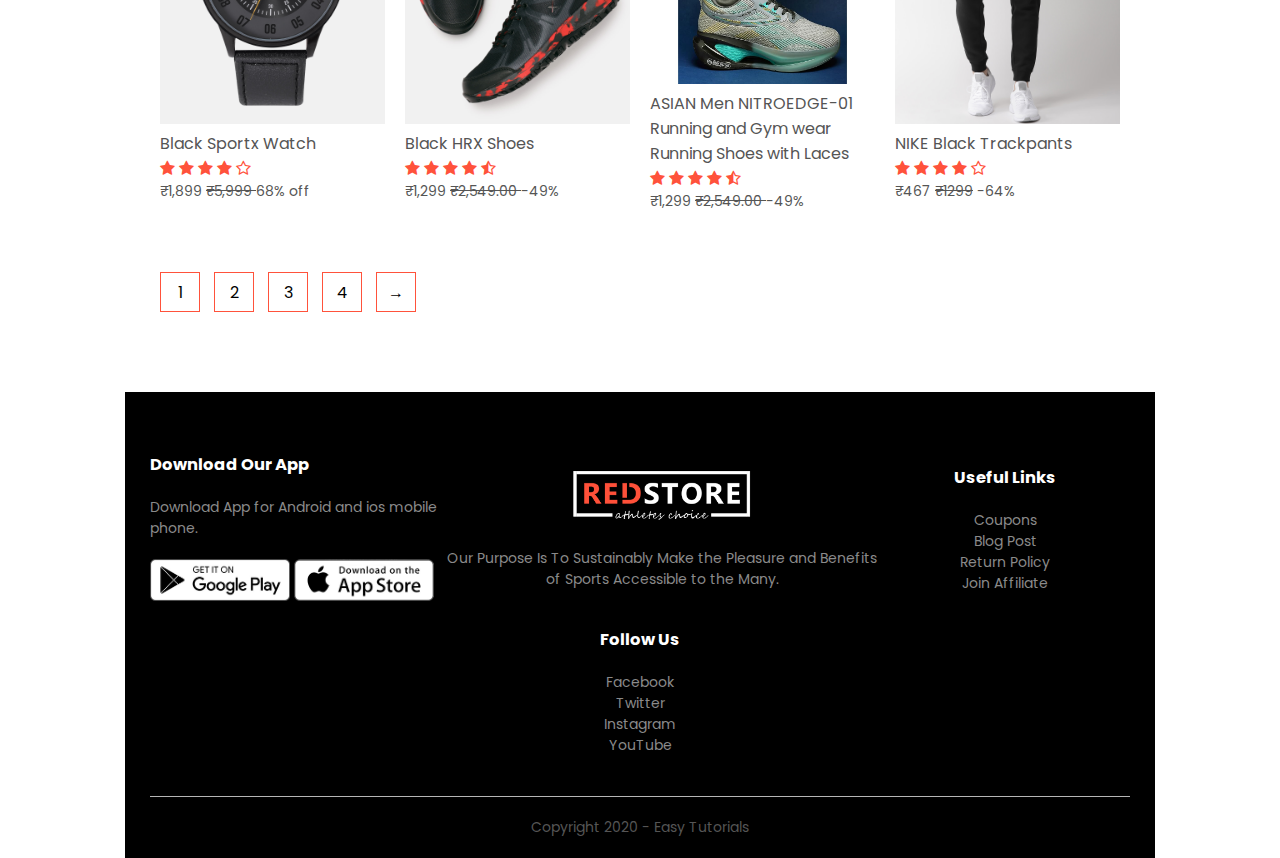
<file: MiniProject/products.html>
<!DOCTYPE html>
<html lang="en">
<head>
    <meta charset="UTF-8">
    <meta name="viewport" content="width=device-width, initial-scale=1.0">
    <title>All Products - RedStore | Ecommerce Website Design</title>
    <link rel="stylesheet" href="style.css">
    <link href="https://fonts.googleapis.com/css2?family=Poppins:wght@200;300;400;500;600;700;800&display=swap" rel="stylesheet">
    <link rel="stylesheet" href="https://stackpath.bootstrapcdn.com/font-awesome/4.7.0/css/font-awesome.min.css">
</head>
<body>
       <div class="container">
          <div class="navbar">
              <div class="logo">
                  <a href="index.html"><img src="images/logo.png" width="125px"></a>
              </div>
              <nav>
               <ul id="MenuItems">
                   <li><a href="index.html">Home</a></li>
                   <li><a href="products.html">Products</a></li>
                   <li><a href="">About</a></li>
                   <li><a href="">Contact</a></li>
                   <li><a href="account.html">Account</a></li>
               </ul>
              </nav>
              <a href="cart.html"><img src="images/cart.png" width="30px" height="30px"></a>
              <img src="images/menu.png" onclick="menutoggle()" class="menu-icon">
          </div>
          
       </div>
<!----------------- title -------------->
<div class="small-container">
   <div class="row row-2">
       <h2>All Products</h2>
       <select>
           <option>Default</option>
           <option>Price(low to high)</option>
           <option>Price(High to Low)</option>
           <option>Rating</option>
           <option>Discount</option>
       </select>
   </div>
    
             
   <div class="small-container">
       <div class="row">
           <div class="col-4">
               
               <a href="product-details.html"><img src="img/adidad tee.jpg.jpg" height="340px"></a>
               <h4><a href="product-details.html">ADIDAS Club Graphic Tennis Tee</a></h4>
               <div class="rating">
                   <i class="fa fa-star"></i>
                   <i class="fa fa-star"></i>
                   <i class="fa fa-star"></i>
                   <i class="fa fa-star"></i>
                   <i class="fa fa-star"></i>
               </div>
               <p>₹1 199.50 <s>₹1 999.00</s>  -40%</p>
           </div> 
           <div class="col-4">
               <img src="img/Basketball_Badge_of_Sport_Shorts_White_IT9926_21_model.avif" height="320px">
               <h4>Basketball Badge of Sport Shorts</h4>
               <div class="rating">
                   <i class="fa fa-star"></i>
                   <i class="fa fa-star"></i>
                   <i class="fa fa-star"></i>
                   <i class="fa fa-star"></i>
                   <i class="fa fa-star-half-o"></i>
               </div>
               <p>₹1 249.50<s>₹2 499.00</s>-50%</p>
           </div> 
           <div class="col-4">
               <img src="img/shoe.jpg" height="330px">
               <h4>New Balance Unisex-Adult 327 Model Sports Shoe</h4>
               <div class="rating">
                   <i class="fa fa-star"></i>
                   <i class="fa fa-star"></i>
                   <i class="fa fa-star"></i>
                   <i class="fa fa-star"></i>
                   <i class="fa fa-star-half-o"></i>
               </div>
               <p> ₹2,699 <s>₹4,499 </s> -40%</p>
           </div> 
            <div class="col-4">
               <img src="images/product-4.jpg">
               <h4>Blue Printed T-Shirt</h4>
               <div class="rating">
                   <i class="fa fa-star"></i>
                   <i class="fa fa-star"></i>
                   <i class="fa fa-star"></i>
                   <i class="fa fa-star"></i>
                   <i class="fa fa-star-o"></i>
               </div>
               <p>₹339  <s>₹1,299.00 </s>  -74%</p>
           </div> 
       </div>
    
         <div class="row">
           <div class="col-4">
               <img src="img/badminton1.jpg" height="320px">
               <h4>Hundred Raze Pro Badminton Shoes (Non Marking) | Also Indoor Sports | Lightweight, Breathable & Durable | X-Cushion | Active Grip Sole | Extended Heel Lock</h4>
               <div class="rating">
                   <i class="fa fa-star"></i>
                   <i class="fa fa-star"></i>
                   <i class="fa fa-star"></i>
                   <i class="fa fa-star"></i>
                   <i class="fa fa-star-o"></i>
               </div>
               <p> ₹1,899 <s>₹2,690.00</s>  -29%</p>
           </div> 
           <div class="col-4">
               <img src="images/product-6.jpg">
               <h4>PUMA Black Printed T-Shirt</h4>
               <div class="rating">
                   <i class="fa fa-star"></i>
                   <i class="fa fa-star"></i>
                   <i class="fa fa-star"></i>
                   <i class="fa fa-star"></i>
                   <i class="fa fa-star-half-o"></i>
               </div>
               <p>₹597 <s>₹1,549.00 </s>  -61%</p>
           </div> 
           <div class="col-4">
               <img src="images/product-7.jpg">
               <h4>HRX Cotton Men's 3 Pair Combo Sports Ankle Length Socks - Half Terry Cushioned, Anti Odour & Anti Bacterial For Sneaker & Running Workout, Ideal Socks For Summer (Pack Of 3)</h4>
               <div class="rating">
                   <i class="fa fa-star"></i>
                   <i class="fa fa-star"></i>
                   <i class="fa fa-star"></i>
                   <i class="fa fa-star"></i>
                   <i class="fa fa-star-half-o"></i>
               </div>
               <p>₹265 <s>₹599.00</s>  -56%</p>
           </div> 
            <div class="col-4">
               <img src="images/product-8.jpg" height="320px">
               <h4>Fossil The Minimalist 3h Analog Black Dial Men's Watch - FS5455</h4>
               <div class="rating">
                   <i class="fa fa-star"></i>
                   <i class="fa fa-star"></i>
                   <i class="fa fa-star"></i>
                   <i class="fa fa-star"></i>
                   <i class="fa fa-star-o"></i>
               </div>
               <p>₹ 7,697 <s>₹ 10,995</s>  30%</p>
           </div> 
       </div>
       <div class="row">
           <div class="col-4">
               <img src="images/product-9.jpg">
               <h4>Black Sportx Watch</h4>
               <div class="rating">
                   <i class="fa fa-star"></i>
                   <i class="fa fa-star"></i>
                   <i class="fa fa-star"></i>
                   <i class="fa fa-star"></i>
                   <i class="fa fa-star-o"></i>
               </div>
               <p>₹1,899 <s>₹5,999 </s>  68% off</p> 
           </div> 
           <div class="col-4">
               <img src="images/product-10.jpg">
               <h4>Black HRX Shoes</h4>
               <div class="rating">
                   <i class="fa fa-star"></i>
                   <i class="fa fa-star"></i>
                   <i class="fa fa-star"></i>
                   <i class="fa fa-star"></i>
                   <i class="fa fa-star-half-o"></i>
               </div>
               <p> ₹1,299 <s>₹2,549.00 </s> -49%</p>
           </div> 
           <div class="col-4">
               <img src="img/shoe3.jpg" height="270px">
               <h4>ASIAN Men NITROEDGE-01 Running and Gym wear Running Shoes with Laces</h4>
               <div class="rating">
                   <i class="fa fa-star"></i>
                   <i class="fa fa-star"></i>
                   <i class="fa fa-star"></i>
                   <i class="fa fa-star"></i>
                   <i class="fa fa-star-half-o"></i>
               </div>
               <p> ₹1,299 <s>₹2,549.00 </s> -49%</p>
           </div> 
            <div class="col-4">
               <img src="images/product-12.jpg">
               <h4>NIKE Black Trackpants</h4>
               <div class="rating">
                   <i class="fa fa-star"></i>
                   <i class="fa fa-star"></i>
                   <i class="fa fa-star"></i>
                   <i class="fa fa-star"></i>
                   <i class="fa fa-star-o"></i>
               </div>
               <p>₹467 <s>₹1299</s>  -64%</p>
           </div> 
       </div>
       <div class="page-btn">
        <span>1</span>
        <span>2</span>
        <span>3</span>
        <span>4</span>
        <span>&#8594;</span>


    </div>
   </div>
    
<!----------Footer---------------> 

<div class="footer">
    <div class="container">
        <div class="row">
            <div class="footer-col1">
               <h3>Download Our App</h3>
                <p>Download App for Android and ios mobile phone.</p>
                <div class="app-logo">
                    <img src="images/play-store.png">
                    <img src="images/app-store.png">
                </div>
            </div>
            <div class="footer-col2">
               <img src="images/logo-white.png">
                <p>Our Purpose Is To Sustainably Make the Pleasure and Benefits of Sports Accessible to the Many.</p>
            </div>
            <div class="footer-col3">
               <h3>Useful Links</h3>
                <ul>
                    <li>Coupons</li>
                    <li>Blog Post</li>
                    <li>Return Policy</li>
                    <li>Join Affiliate</li>
                </ul>
            </div>
            <div class="footer-col4">
               <h3>Follow Us</h3>
                <ul>
                    <li>Facebook</li>
                    <li>Twitter<li>
                    <li>Instagram</li>
                    <li>YouTube</li>
                </ul>
            </div>
        </div>
        <hr>
        <p class="copyright"><a href="https://www.youtube.com/c/EasyTutorialsVideo?sub_confirmation=1">Copyright 2020 - Easy Tutorials</a></p>
    </div>
    
</div>



<!-------------js for toggle menu-------------->

<script>
    
    var MenuItems = document.getElementById("MenuItems");
    
    MenuItems.style.maxHeight = "0px";
    
    function menutoggle()
    {
        if(MenuItems.style.maxHeight == "0px")
            {
                MenuItems.style.maxHeight = "200px";
            }else
            {
                MenuItems.style.maxHeight = "0px"
            } 
    }
    
</script>



</body>
</html>
</file>
<file: MiniProject/style.css>
*{
    margin: 0;
    padding: 0;
    box-sizing: border-box;
}
body{
    font-family: 'Poppins', sans-serif;
}
a{
    text-decoration: none;
    color: #555;
}
p{
    color: #555;
}
.header{
    background: radial-gradient(#fff,#ffd6d6);
}

.container{
    max-width: 1300px;
    margin: auto;
    padding-left: 25px;
    padding-right: 25px;
    
}
.navbar{
    display: flex;
    align-items: center;
    padding: 20px;
}
nav{
    flex: 1;
    text-align: right;
}
nav ul{
    display: inline-block;
    list-style-type: none;
}
nav ul li{
    display: inline-block;
    margin-right: 20px;
}
.menu-icon{
    display: none;
    width: 28px;
    margin-left: 20px;
}
.row{
    display: flex;
    align-items: center;
    flex-wrap: wrap;
    justify-content: space-around;
/*---------*/
    
}
.header .row{
    margin-top: 70px;
}
.col-2{
    flex-basis: 50%;
    min-width: 300px;
}

.col-2 img{
    max-width: 100%;
    padding: 50px 0;
}
.col-2 h1{
    font-size: 50px;
    line-height: 60px;
    margin: 25px 0;
}
.btn{
    display: inline-block;
    background: #ff523b;
    color: #fff;
    padding: 8px 30px;
    margin: 30px 0;
    border-radius: 30px;
    transition: background 0.5s;
}
.btn:hover{
    background: #563434;
}

/*-----------------------------*/
.categories{
    margin: 70px 0;
}

.small-container{
    max-width: 1080px;
    margin: auto;
    padding-left: 25px;
    padding-right: 25px;
}

.col-3{
    flex-basis: 30%;
    min-width: 250px;
    margin-bottom: 30px;
}
.col-3 img{
    width: 100%;
}
/*-------featured product--------------*/

.title{
    text-align: center;
    margin: 0px auto 80px;
    position: relative;
    line-height: 60px;
    color: #555;
}
.title::after{
    content: '';
    background: #ff523b;
    width: 80px;
    height: 5px;
    border-radius: 5px;
    position: absolute;
    bottom: 0;
    left: 50%;
    transform: translateX(-50%);
}

.col-4{
    flex-basis: 25%;
    padding: 10px;
    min-width: 200px;
    margin-bottom: 50px;
    transition: transform 0.5s;
}
.col-4 img{
    width: 100%;
}
h4{
    color: #555;
    font-weight: normal;
}
.col-4 p{
    font-size: 14px;
}
.rating .fa{
    color: #ff523b;
}

.col-4:hover{
    transform: translateY(-5px);
}


/*-----------offer-------------*/
.offer{
    background: radial-gradient(#fff,#ffd6d6);
    margin-top: 80px;
    padding: 30px 0;
}
.col-2 .offer-img{
    padding: 50px;
}
small{
    color: #555;
}

/*--------------------testimonial---------------*/

.testimonial{
    padding-top: 100px;
}

.testimonial .col-3{
    text-align: center;
    padding: 40px 20px 40px;
    box-shadow: 0 0 20px 0px rgba(0, 0, 0, 0.1);
    cursor: pointer;
    transition: transform .5s;
}
.testimonial .col-3 img{
    width: 50px;
    margin-top: 20px;
    border-radius: 50%;
}
.fa.fa-quote-left{
    font-size: 34px;
    color: #ff523b;
}
.col-3 p{
    font-size: 12px;
    margin: 12px 0px;
    color: #777;
}

.testimonial .col-3 h3{
    font-weight: 600;
    color: #555;
    font-size: 16px;
}

.testimonial .col-3:hover{
    transform: translateY(-10px);
}

/*--------------- brands ------------*/

.brands{
    margin: 100px auto;
}
.col-5{
    width: 160px;
}
.col-5 img{
    width: 100%;
    cursor: pointer;
    filter: grayscale(100%);
}
.col-5 img:hover{
    filter: grayscale(0);
}
/*---------footer-------*/

.footer{
    background: #000;
    color: #8a8a8a;
    font-size: 14px;
    padding: 60px 0 20px;
}
.footer p{
    color: #8a8a8a;
}
.footer h3{
    color: #fff;
    margin-bottom: 20px;
}
.footer-col1,.footer-col2,.footer-col3,.footer-col4{
    min-width: 250px;
    margin-bottom: 20px;
}
.footer-col1{
    flex-basis: 30%;
}
.footer-col2{
    flex: 1;
    text-align: center;
}
.footer-col2 img{
    width: 180px;
    margin-bottom: 20px;
}
.footer-col3,.footer-col4{
    flex-basis: 12%;
    text-align: center;
}

.app-logo{
    margin-top: 20px;
}

.app-logo img{
    width: 140px;
}

.footer li{
    display: block;
}
.footer hr{
    border: none;
    background: #b5b5b5;
    height: 1px;
    margin:  20px 0;
}
.copyright{
    text-align: center;
    
}

/*-------media-query-for-max-width-800---------*/


@media only screen and (max-width: 800px) {

    
nav ul{
    position: absolute;
    top: 70px;
    left: 0;
    background: #333;
    width: 100%;
    overflow: hidden;
    transition: 1s;
    max-height: 0;
    transition:max-height 0.5s;
    }
    
nav ul li{
    display: block;
    margin-right: 50px;
    margin-top: 10px;
    margin-bottom: 10px;
    }
nav ul li a{
        color: #fff;
    }
    
.menu-icon{
        display: block;
        cursor: pointer;
    }
    

}
/*---------- 600 media query -------*/
@media only screen and (max-width: 600px){
    
    .row{
      text-align: center;
    }
    
    .col-1, .col-2, .col-3, .col-4{
        
        flex-basis: 100%;
    }
}

/*----------All Product page------------*/


.row-2{
    justify-content: space-between;
    margin: 100px auto 50px;
}

select{
    border: 1px solid #ff523b;
    padding: 5px;
}
select:focus{
    outline: none;
}

.page-btn{
    margin: 0 auto 80px;
}

.page-btn span{
    display: inline-block;
    border: 1px solid #ff523b;
    margin-left: 10px;
    width: 40px;
    height: 40px;
    text-align: center;
    line-height: 40px;
    cursor: pointer;
}
.page-btn span:hover{
    background: #ff523b;
    color: #fff;
}



/*---------product details-----------*/
.single-product{
    margin-top: 80px;
}
.single-product .col-2 img{
    padding: 0;
}
.single-product .col-2{
    padding: 20px;
}

.single-product h4{
    margin: 20px 0;
    font-size: 22px;
    font-weight: bold;
}

.single-product select{
    display: block;
    padding: 10px;
    margin-top: 20px;
}

.single-product input{
    width: 50px;
    height: 40px;
    padding-left: 10px;
    font-size: 20px;
    margin-right: 10px;
    border: 1px solid #ff523b;
}
input:focus{
    outline: none;
}

.single-product .fa{
    color: #ff523b;
    margin-left: 10px;
}
.small-img-row{
    display: flex;
    justify-content: space-between;
}
.small-img-col{
    flex-basis: 24%;
    cursor: pointer;
}


/*-------600 media query---------*/



@media only screen and (max-width: 600px){
    .single-product .row{
        text-align: left;
    }
    .single-product .col-2{
        padding: 20px 0;
    }

    .single-product h1{
        font-size: 26px;
        line-height: 22px;
    }
}

/*---------------- cart page -----------*/

.cart-page{
    margin: 80px auto;
}

table{
    width: 100%;
    border-collapse: collapse;
}

.cart-info{
    display: flex;
    flex-wrap: wrap;
}
th{
    text-align: left;
    padding: 5px;
    color: #fff;
    background: #ff523b;
    font-weight: normal;
}

td{
    padding: 10px 5px;
}
td input{
    width: 40px;
    height: 30px;
    padding: 5px;
}

td a{
    color: #ff523b;
    font-size: 12px;
}

td img{
    width: 80px;
    height: 80px;
    margin-right: 10px; 
}


.total-price{
    display: flex;
    justify-content: flex-end;
    
}
.total-price table{
    border-top: 3px solid #ff523b;
    width: 100%;
    max-width: 350px;
}
td:last-child{
    text-align: right;
}
th:last-child{
    text-align: right;
}

@media only screen and (max-width: 600px){
    .cart-info p{
        display: none;
    }
}

/*-------account page--------*/

.accout-page{
    padding: 50px 0;
    background: radial-gradient(#fff,#ffd6d6);
}

.form-container{
    background: #fff;
    width: 300px;
    height: 400px;
    position: relative;
    text-align: center;
    padding: 20px 0;
    margin: auto;
    box-shadow: 0 0 20px 0px rgba(0, 0, 0, 0.1);
    overflow: hidden;
}

.form-container span{
    font-weight: bold;
    padding: 0 10px;
    color: #555;
    cursor: pointer;
    width: 100px;
    display: inline-block;
}

.form-btn{
    display: inline-block;
}

#indicator{
    width: 100px;
    border: none;
    background: #ff523b;
    height: 3px;
    margin-top: 8px;
    transform: translateX(100px);
    transition: transform 1s; 
}

.form-container form{
    max-width: 300px;
    padding: 0 20px;
    position: absolute;
    top: 130px;
    transition: transform 1s;
}

form input{
    width: 100%;
    height: 30px;
    margin: 10px 0;
    padding: 0 10px;
    border: 1px solid #ccc;
}
form input:focus{
    outline: none;
}
form .btn{
    width: 100%;
    border: none;
    cursor: pointer;
    margin: 10px 0;
}
form .btn:focus{
    outline: none;
}
form a{
    font-size: 12px;
}
#LoginForm{
     left: -300px;
}
#RegForm{
    left: 0;
}
</file>
<file: weather app2/style.css>
* {
  margin: 0;
  padding: 0;
  box-sizing: border-box;
  font-family: sans-serif;
}

body {
  background-color: #000;
  color: #fff;
  min-height: 100vh;
}

.container {
  display: flex;
  justify-content: center;
  align-items: center;
  padding: 2rem;
}

.card {
  background-color: #1a1a1a;
  border-radius: 12px;
  padding: 2rem;
  width: 100%;
  max-width: 500px;
  box-shadow: 0 0 15px rgba(255, 255, 255, 0.1);
}

.weather_container {
  text-align: center;
}

.temp {
  font-size: 4rem;
  margin-bottom: 0.5rem;
}

.time_location p {
  font-size: 1.5rem;
}

.time_location span {
  font-size: 1rem;
  display: block;
  margin-top: 0.2rem;
  color: #ccc;
}

.condition {
  font-size: 1.2rem;
  margin-top: 0.5rem;
  color: #aaa;
}

nav form {
  display: flex;
  flex-direction: column;
  gap: 1rem;
  margin-top: 2rem;
}

.search_area {
  padding: 0.8rem;
  border: none;
  border-bottom: 2px solid #fff;
  background: transparent;
  color: #fff;
  font-size: 1rem;
  width: 100%;
}

nav form button {
  background-color: #f5f5dc;
  border: none;
  padding: 0.6rem;
  cursor: pointer;
  font-size: 1rem;
  border-radius: 4px;
  transition: background-color 0.2s ease;
}

nav form button:hover {
  background-color: #e0e0b0;
}

/* Responsive tweaks */
@media (max-width: 500px) {
  .temp {
    font-size: 3rem;
  }

  .time_location p {
    font-size: 1.2rem;
  }

  nav form {
    gap: 0.8rem;
  }

  nav form button {
    font-size: 0.9rem;
  }
}
</file>
